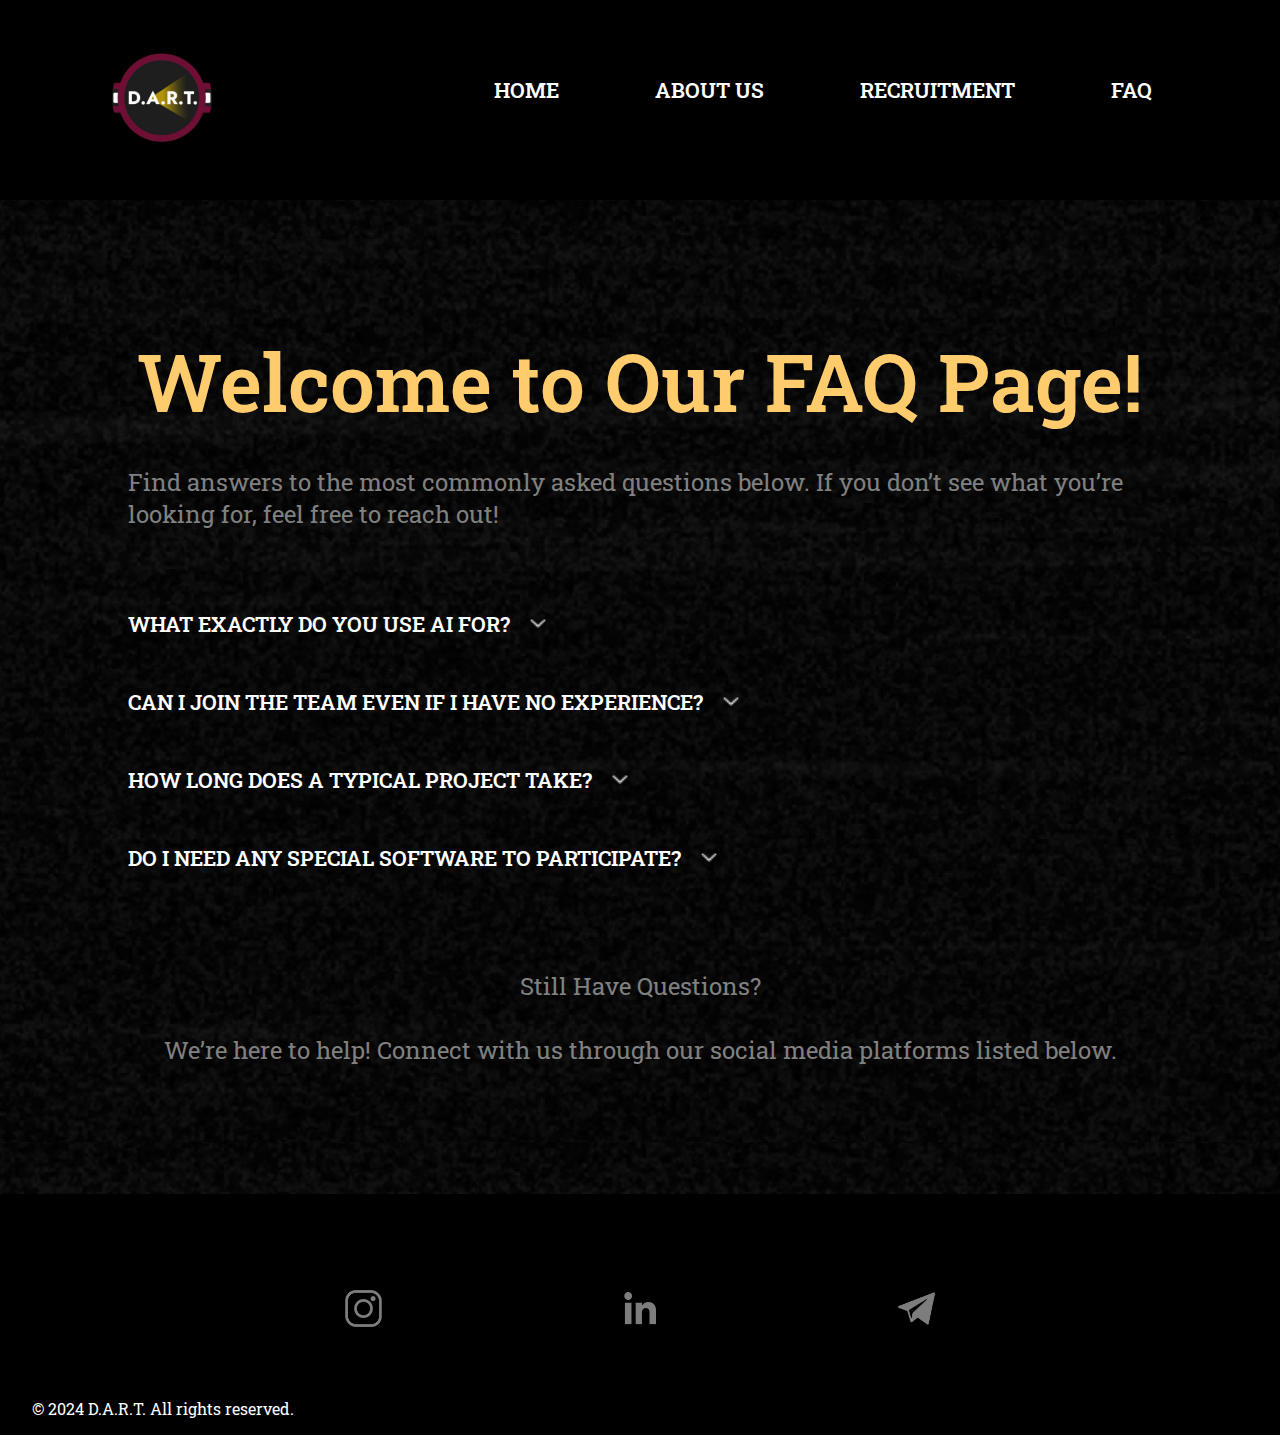
<file: faq/index.html>
<!DOCTYPE html>
<html lang="en">
<head>
    <meta charset="UTF-8">
    <meta name="viewport" content="width=device-width, initial-scale=1.0">
    <title>D.A.R.T. -FAQ</title>
    <link rel="stylesheet" href="faq.css"> 
    <link rel="preconnect" href="https://fonts.googleapis.com">
    <link rel="preconnect" href="https://fonts.gstatic.com" crossorigin>
    <link href="https://fonts.googleapis.com/css2?family=Roboto+Slab:wght@100..900&display=swap" rel="stylesheet">
</head>

<body>
    <div class="overlay" id="overlay"></div>
    <button class="menu-button" id="menu-button">☰</button>
        <div class="sidebar" id="sidebar">
            <a href="https://celul123.github.io/D.A.R.T./">HOME</a>
            <a href="https://celul123.github.io/D.A.R.T./aboutus/">ABOUT US</a>
            <a href="https://celul123.github.io/D.A.R.T./recruitment/">RECRUITMENT</a>
            <a href="https://celul123.github.io/D.A.R.T./faq/">FAQ</a>
        </div>

    <div class = "navbar">
        <div class = "left">
            <img src="assets/image.png" alt="logo">
        </div>

        <div class = "right">
            <a href="https://celul123.github.io/D.A.R.T./">HOME</a>
            <a href="https://celul123.github.io/D.A.R.T./aboutus/">ABOUT US</a>
            <a href="https://celul123.github.io/D.A.R.T./recruitment/">RECRUITMENT</a>
            <a href="https://celul123.github.io/D.A.R.T./faq/">FAQ</a>
        </div>

    </div>

    
    <div class="middle">
        <div class="intro">
            <p class = "title">Welcome to Our FAQ Page!</p>
            <p class = "explanation">Find answers to the most commonly asked questions below. If you don’t see what you’re looking for, feel free to reach out!</p>
        </div>

        <div class = "questions">
            <div class="total">
                <div class="question" onclick="toggleAnswer(this)">
                     <p>WHAT EXACTLY DO YOU USE AI FOR?</p>
                     <div class="button"> 
                        <img src="assets/Chevron Down.png" alt="chevron_down" data-chevron>
                    </div>
                 </div>
                 <div class="answer">
                     <p>AI will be used at <strong>all stages of project development,</strong> some more than others. <strong>Specifically,</strong> it will assist in writing storylines and scripts, creating storyboards, drafting production schedules, charts, budgets, and various tables. <strong> Where possible, it will also </strong>contribute to creating visual effects. <strong> In essence,</strong> we’ll use it in both organizational and creative fields.</p>
                 </div>
             </div>
    
            <div class="total">
                <div class="question" onclick="toggleAnswer(this)">
                     <p>CAN I JOIN THE TEAM EVEN IF I HAVE NO EXPERIENCE?</p>
                     <div class="button"> 
                        <img src="assets/Chevron Down.png" alt="chevron_down" data-chevron>
                    </div>
                 </div>
                 <div class="answer">
                     <p><strong>Absolutely!</strong> All that matters to us is <strong>commitment, participation, and a willingness</strong> to get involved. Whether you’re a freshman or a veteran, there’s a place for you on the team if you’re ready to <strong>collaborate and continuously learn.</strong></p>
                 </div>
             </div>
    
             <div class="total">
                <div class="question" onclick="toggleAnswer(this)">
                     <p>HOW LONG DOES A TYPICAL PROJECT TAKE?</p>
                     <div class="button"> 
                        <img src="assets/Chevron Down.png" alt="chevron_down" data-chevron>
                    </div>
                 </div>
                 <div class="answer">
                     <p>Project <strong>duration varies</strong> depending on complexity and scale. A small project might take a few weeks, while larger ones can span several months.<strong> We prioritize quality and teamwork </strong>to ensure each project is completed efficiently.</p>
                 </div>
             </div>
    
             <div class="total">
                <div class="question" onclick="toggleAnswer(this)">
                     <p>DO I NEED ANY SPECIAL SOFTWARE TO PARTICIPATE?</p>
                     <div class="button"> 
                        <img src="assets/Chevron Down.png" alt="chevron_down" data-chevron>
                    </div>
                 </div>
                 <div class="answer">
                     <p><strong>Not necessarily!</strong> While having experience with certain tools can help, we’ll guide you through the software we use and provide resources to help you get started. All you need is a computer and an internet connection to contribute.</p>
                 </div>
             </div>
        </div>

        <div class="ending">
            <p>Still Have Questions?</p>
            <p>We’re here to help! Connect with us through our social media platforms listed below. </p>
        </div>
    </div>

    <div class ="bottom">
        <div class ="icons">
            <a href="https://www.instagram.com/dart.productions/" target="_blank">
                <img src="assets/instagram.png" alt="instagram">
            </a>
            <a href="" target="_blank">
                <img src="assets/linkedn.png" alt="linkedn">
            </a>
            <a href="https://t.me/politodart" target="_blank">
                <img src="assets/telegram.png" alt="telegram">
            </a>
        </div>
        <span class ="copyright">© 2024 D.A.R.T. All rights reserved.</span>
    </div>
    <script src="faq.js"></script>
</body>
</html>
</file>
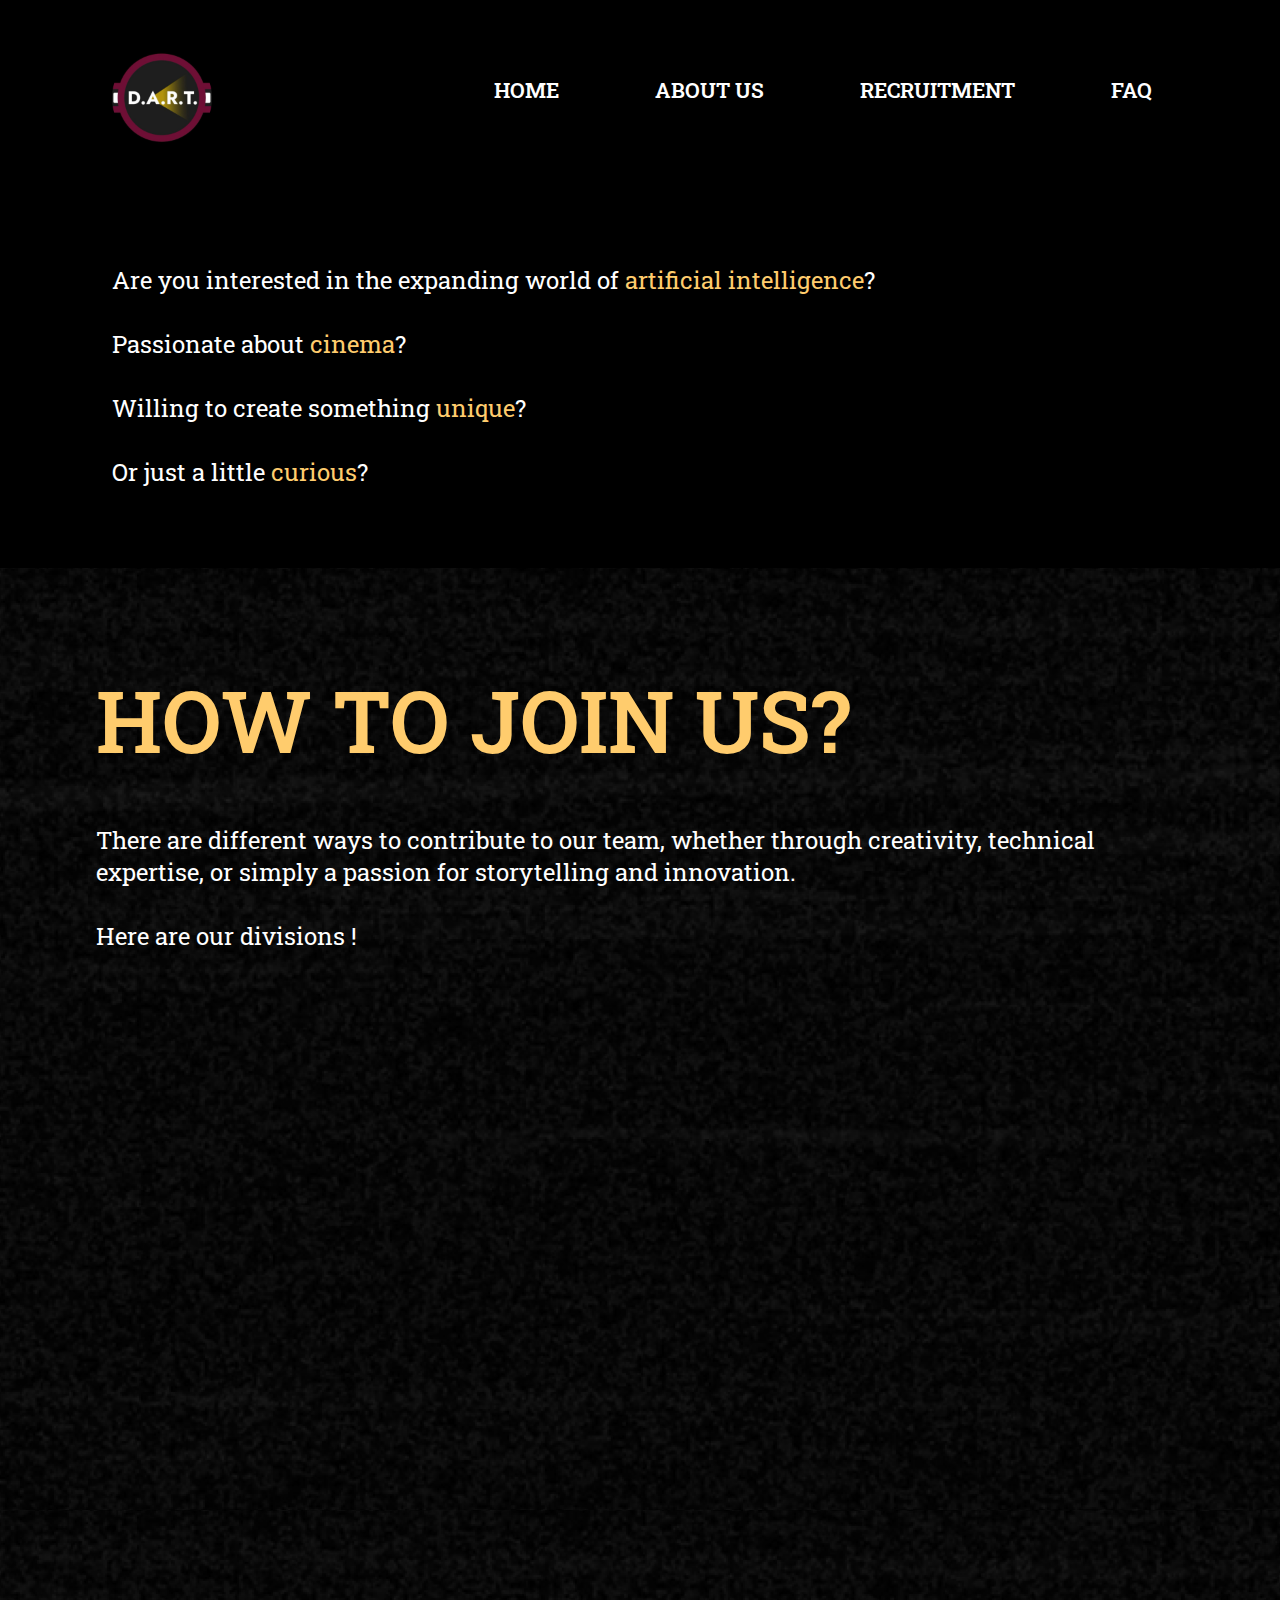
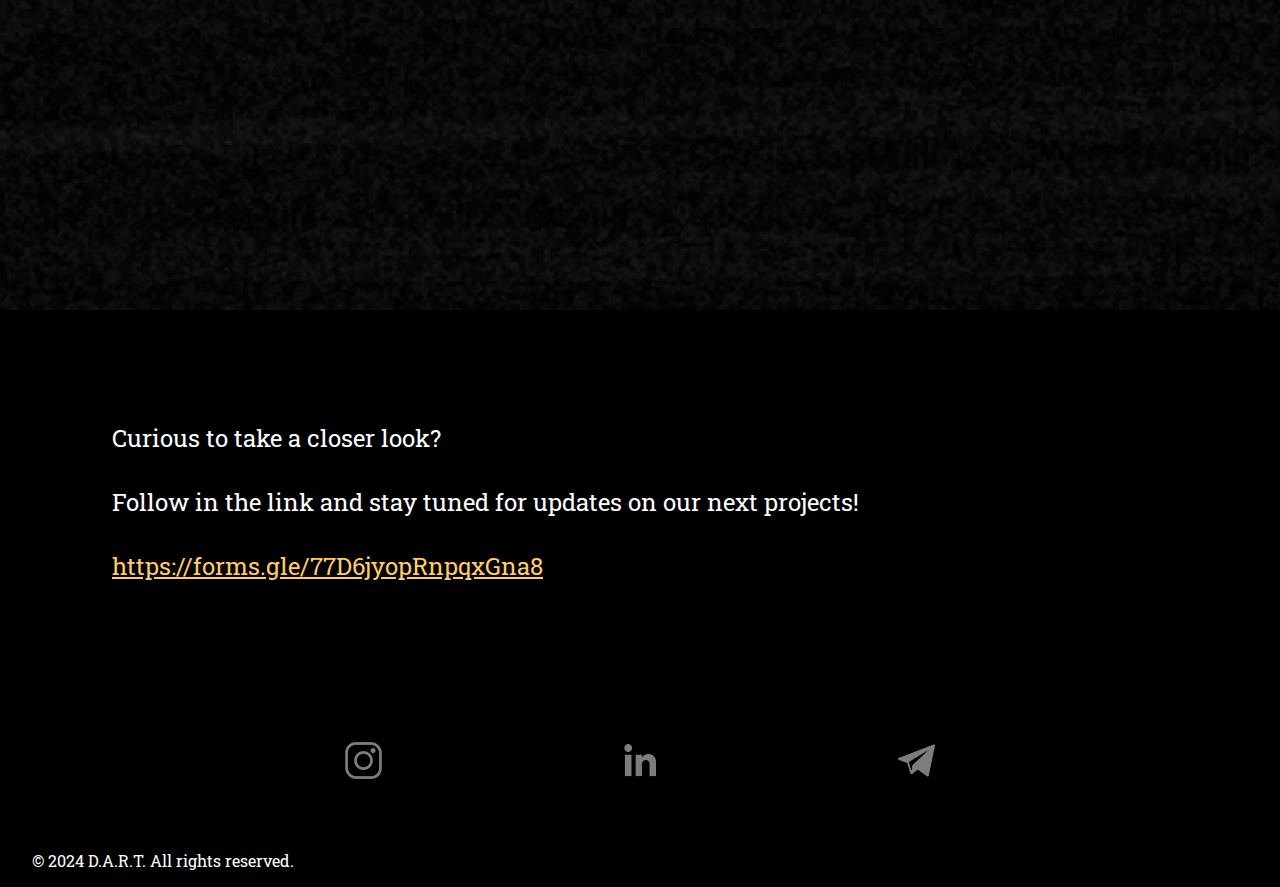
<file: recruitment/index.html>
<!DOCTYPE html>
<html lang="en">
<head>
    <meta charset="UTF-8">
    <meta name="viewport" content="width=device-width, initial-scale=1.0">
    <title>D.A.R.T. - Recuitment</title>
    <link rel="stylesheet" href="recruitment.css">
    <link rel="preconnect" href="https://fonts.googleapis.com">
    <link rel="preconnect" href="https://fonts.gstatic.com" crossorigin>
    <link href="https://fonts.googleapis.com/css2?family=Roboto+Slab:wght@100..900&display=swap" rel="stylesheet">
</head>

<body>
    <div class="overlay" id="overlay"></div>
    <button class="menu-button" id="menu-button">☰</button>
        <div class="sidebar" id="sidebar">
            <a href="https://celul123.github.io/D.A.R.T./">HOME</a>
            <a href="https://celul123.github.io/D.A.R.T./aboutus/">ABOUT US</a>
            <a href="https://celul123.github.io/D.A.R.T./recruitment/">RECRUITMENT</a>
            <a href="https://celul123.github.io/D.A.R.T./faq/">FAQ</a>
        </div>

    <div class = "top">
        <div class = "navbar">
            <div class = "left">
                <img src="assets/image.png" alt="logo">
            </div>
    
            <div class = "right">
                <a href="https://celul123.github.io/D.A.R.T./">HOME</a>
                <a href="https://celul123.github.io/D.A.R.T./aboutus/">ABOUT US</a>
                <a href="https://celul123.github.io/D.A.R.T./recruitment/">RECRUITMENT</a>
                <a href="https://celul123.github.io/D.A.R.T./faq/">FAQ</a>
            </div>
        </div>
        <div class = "questions">
            <p>Are you interested in the expanding world of  <strong>artificial intelligence</strong>?</p>
            <p>Passionate about <strong>cinema</strong>?</p>
            <p>Willing to create something <strong>unique</strong>?</p>
            <p>Or just a little <strong>curious</strong>?</p>
        </div>
        
    </div>
    
        
    <div class = "how_to_join_us">
        <p class ="title">HOW TO JOIN US?</p>
        <p class = "p1">There are different ways to contribute to our team, whether through creativity, technical expertise, or simply a passion for storytelling and innovation.</p>
        <p class = "p2">Here are our divisions !</p>


        <div class ="divisions">
            <div class = "grid">
                <div class = "d">
                    <p class = "name">PRODUCTION</p>
                    <p class ="explanation1">"From concept to the big screen."</p> 
                    <p class ="explanation">Production is the organizational force behind every project. From planning to shooting, we handle every stage with precision and passion, ensuring every detail reflects our artistic vision.</p>
                </div>
                <div class = "d">
                    <p class = "name">SCREENWRITING</p>
                    <p class ="explanation1">"Writing stories that leave a mark."</p>  
                    <p class ="explanation">The Screenwriting division creates compelling narratives that capture imaginations and touch hearts. With an innovative and collaborative approach, we turn ideas into screen-ready scripts.</p>
                </div>
                <div class = "d">
                    <p class = "name">INOVATION</p>
                    <p class ="explanation1">"Redefining the future of cinema."</p>
                    <p class ="explanation">The Innovation division at D.A.R.T. explores cutting-edge technologies and creative processes to turn groundbreaking ideas into reality. From artificial intelligence to virtual reality, we push boundaries to reshape the visual arts.</p>
                </div>
                <div class = "d">
                    <p class = "name">MARKETING</p>
                    <p class ="explanation1">"Connecting art to its audience."</p>
                    <p class ="explanation">Our Marketing team focuses on crafting creative campaigns and social strategies that amplify the reach of our projects. From concept to distribution, we aim to build an authentic connection between our works and the public.</p>
                </div>
                <div class = "d">
                    <p class = "name">TROUPE</p>
                    <p class ="explanation1">"The art of creation on set."</p>
                    <p class ="explanation">The Troupe is the beating heart of our productions. From sound engineers to set designers, every member works in harmony to bring unforgettable stories to life, ensuring top-tier production quality on every set.</p>
                </div>
                <div class = "d">
                    <p class = "name">POST PRODUCTION AND VFX</p>
                    <p class ="explanation1">"Where sound and visuals achieve perfection."</p>
                    <p class ="explanation">In the Postproduction division, every detail matters. Audio editing, color grading, and visual effects are meticulously crafted to deliver an unparalleled cinematic experience. This is where the magic comes to life.</p>
                </div>
            </div>
        </div>
    </div>       
        
    
    <div class ="bottom">
        <div class = "questions">
            <p>Curious to take a closer look?</p>
            <p>Follow in the link  and stay tuned for updates on our next projects!</p>
            <a href="https://forms.gle/77D6jyopRnpqxGna8" target = "_blank" >https://forms.gle/77D6jyopRnpqxGna8</a>
        </div>
        

        <div class ="icons">
            <a href="https://www.instagram.com/dart.productions/" target="_blank">
                <img src="assets/instagram.png" alt="instagram">
            </a>
            <a href="" target="_blank">
                <img src="assets/linkedn.png" alt="linkedn">
            </a>
            <a href="https://t.me/politodart" target="_blank">
                <img src="assets/telegram.png" alt="telegram">
            </a>
            
        </div>

        <span class ="copyright">© 2024 D.A.R.T. All rights reserved.</span>
    </div>

<script src="recruitment.js"></script>
</body>
</html>
</file>
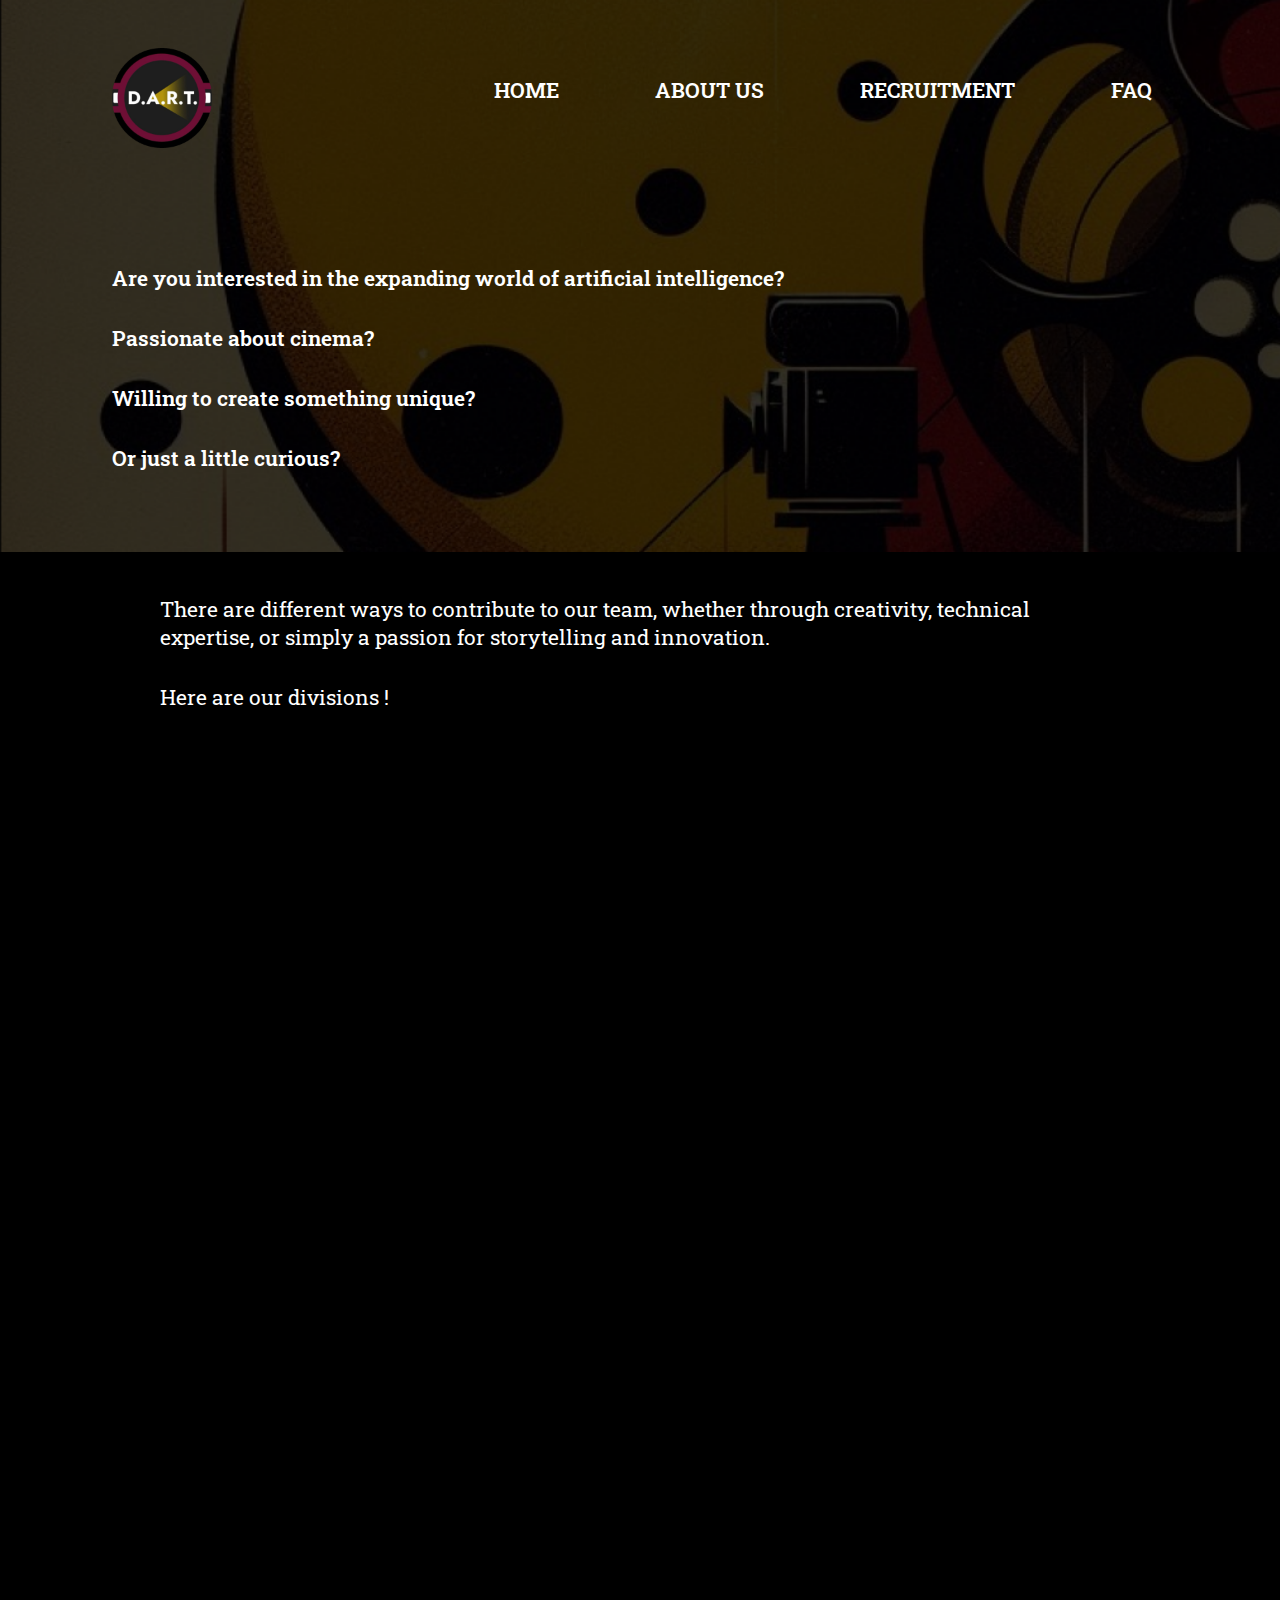
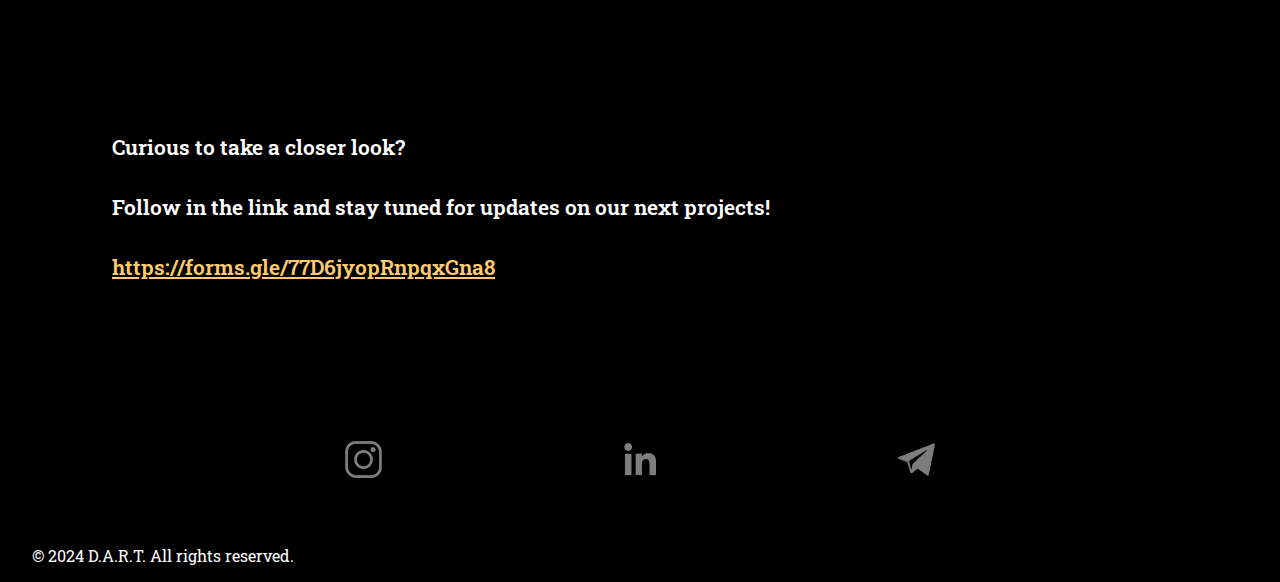
<file: recruitment.html>
<!DOCTYPE html>
<html lang="en">
<head>
    <meta charset="UTF-8">
    <meta name="viewport" content="width=device-width, initial-scale=1.0">
    <title>D.A.R.T. - Recuitment</title>
    <link rel="stylesheet" href="recruitment.css">
    <link rel="preconnect" href="https://fonts.googleapis.com">
    <link rel="preconnect" href="https://fonts.gstatic.com" crossorigin>
    <link href="https://fonts.googleapis.com/css2?family=Roboto+Slab:wght@100..900&display=swap" rel="stylesheet">
</head>

<body>
    <div class = "top">
        <div class = "navbar">
            <div class = "left">
                <img src="assets/image.png" alt="logo">
            </div>
    
            <div class = "right">
                <a href="#home">HOME</a>
                <a href="#about">ABOUT US</a>
                <a href="#recruitment">RECRUITMENT</a>
                <a href="#faq">FAQ</a>
            </div>
        </div>
        <div class = "questions">
            <p>Are you interested in the expanding world of  artificial intelligence?</p>
            <p>Passionate about cinema?</p>
            <p>Willing to create something unique?</p>
            <p>Or just a little curious?</p>
        </div>
        
    </div>
    
        
    <div class = "how_to_join_us">
        <h1>HOW TO JOIN US?</h1>
        <p class = "p1">There are different ways to contribute to our team, whether through creativity, technical expertise, or simply a passion for storytelling and innovation.</p>
        <p class = "p2">Here are our divisions !</p>


        <div class ="divisions">
            <div class = "grid">
                <div class = "d">
                    <p class = "name">PRODUCTION</p>
                    <p class ="explanation">Lorem ipsum dolor sit amet, consectetur adipisicing elit. Rem id odit excepturi dignissimos ad ullam quasi commodi maxime, dolor minima ipsum sequi pariatur aperiam quidem ipsam. Possimus aspernatur cum debitis!</p>
                </div>
                <div class = "d">
                    <p class = "name">SCREENWRITING</p>
                    <p class ="explanation">Lorem ipsum dolor sit, amet consectetur adipisicing elit. Laborum sint, suscipit animi ut quaerat assumenda accusantium cupiditate quae, eius dolore laudantium modi quis eligendi! Earum, aliquid. Ratione doloremque hic tenetur?</p>
                </div>
                <div class = "d">
                    <p class = "name">INOVATION</p>
                    <p class ="explanation">Lorem ipsum dolor sit amet consectetur adipisicing elit. Amet porro reprehenderit saepe ipsa ab temporibus beatae vitae praesentium id. Labore veniam iure delectus necessitatibus ullam error facilis molestiae earum? Laboriosam?</p>
                </div>
                <div class = "d">
                    <p class = "name">MARKETING</p>
                    <p class ="explanation">Lorem ipsum dolor sit amet consectetur adipisicing elit. Repellat consequatur suscipit quod quis obcaecati laborum eaque, aspernatur maiores nihil asperiores tenetur pariatur temporibus excepturi quam culpa sit ipsa laudantium architecto.</p>
                </div>
                <div class = "d">
                    <p class = "name">TROUPE</p>
                    <p class ="explanation">Lorem ipsum dolor sit amet consectetur, adipisicing elit. Consectetur, maxime id magni vel inventore, autem natus quisquam vero necessitatibus laboriosam alias consequatur sint, blanditiis fugiat reprehenderit in! Quas, enim odit.</p>
                </div>
                <div class = "d">
                    <p class = "name">POST PRODUCTION AND VFX</p>
                    <p class ="explanation">Lorem, ipsum dolor sit amet consectetur adipisicing elit. Incidunt, aliquam vel! Deserunt quas velit quisquam nesciunt inventore repellendus ratione ipsum veritatis, at nisi accusantium quod minus, sequi sunt vel aperiam.</p>
                </div>
            </div>
        </div>
        
    </div>

    <div class ="bottom">
        <div class = "questions">
            <p>Curious to take a closer look?</p>
            <p>Follow in the link  and stay tuned for updates on our next projects!</p>
            <a href="#https://forms.gle/77D6jyopRnpqxGna8">https://forms.gle/77D6jyopRnpqxGna8</a>
        </div>
        

        <div class ="icons">
            <img src="assets/instagram.png" alt="instagram">
            <img src="assets/linkedn.png" alt="linkedn">
            <img src="assets/telegram.png" alt="telegram">
        </div>
        
        <span class ="copyright">© 2024 D.A.R.T. All rights reserved.</span>
    </div>
       

   
        
</body>
</html>
</file>
<file: faq/faq.css>
* {
    margin: 0;
    padding: 0;
    box-sizing: border-box;
  }
  
    body{
      font-family: "Roboto Slab", serif;
      font-optical-sizing: auto;
      font-style: normal;
      background-color: black;
      font-weight: 600;
      
    }
  
  
    .navbar{
      display: flex;
      align-items: center;
      justify-content: space-between;
      padding-right: 8rem;
      padding-left: 7rem;
    }
  
    .navbar .left img{
      width: 100px;
      height: 100px;
    }
  
    .navbar .left{
      padding-top: 3rem;
    }
  
    .navbar .right{
      padding-top: 1.8rem;
      display: flex;
      align-items: center;
      gap: 6rem;
    }
  
    .navbar .right a{
      color: white;
      text-decoration: none;
      font-size: 1.3rem;
    }
  
    .navbar .right a:hover{
      color: #FFCC6D;
      text-decoration: none;
      font-size: 1.3rem;
    }
  
    .menu-button {
      position: fixed;
      z-index: 10;
      top: 2rem; 
      right: 1.25rem; 
      background-color: transparent;
      color: white;
      font-size: 1.5rem;
      padding: 0.3rem 0.3rem; 
      border: none;
      cursor: pointer;
      border-radius: 0.3125rem; 
      display: none; 
    }
    
    .menu-button:hover {
      color: #FFCC6D;
    }
    
    .sidebar {
      z-index: 10;
      flex-direction: column;
      gap:1rem;
      position: fixed;
      top: 0;
      right: -15.625rem; 
      width: 15.625rem; 
      height: 100%;
      background-color: black;
      color: white;
      padding: 1rem;
      transition: right 0.3s ease;
      overflow-y: auto;
      display: none;
    }
    
    .sidebar a {
      font-size: 1rem;
      text-decoration: none;
      color: white;
      margin: 0.5rem 0; 
      padding-top: 1rem;
      padding-left: 1rem; 
    }
    
    .sidebar a:hover {
      color: #FFCC6D;
    }
    
    
    .sidebar.open {
      display: flex;
      right: 0; 
    }
  
    .bottom{
      margin-top: 6rem;
    
    }
    
    .icons{
      margin-top: 5rem;
      justify-content: center;
      text-align: center;
      display: flex;
      margin-left: auto;
      margin-right: auto;
      gap:15rem;
      padding-bottom: 4rem;
    }
    
    
    .icons img{
      width: 2.3rem;
      height: 2.3rem;
      opacity: 0.7;
      transition-duration: 200ms;
    }
    
    .icons img:hover{
      width: 2.33rem;
      height: 2.33rem;
      opacity: 1;
    }
    
    .copyright{
      color: white;
      width: 100%;
      display: flex;
      padding-top: 0.2rem;
      padding-bottom: 1rem;
      font-size: 1rem;
      font-weight: 400;
      padding-left: 2rem;
    }

    .middle{
        margin: 3rem 0rem;
        color: white;
        background-image: url("assets/image(13).png");
        padding: 8rem;
        display: flex;
        flex-direction: column;
        gap: 5rem;
    }

    .intro {
        display: flex;
        flex-direction: column;
        gap: 2rem;
        align-items: center;
    }

    .intro .title{
        font-size: 5rem;
        color: #FFCC6D;
        font-weight: 600;
    }

    .intro .explanation{
        font-size: 1.5rem;
        color: #808080;
        font-weight: 400;
    }

    .questions{
        display: flex;
        flex-direction: column;
        gap: 2rem;
        font-size: 1.3rem;
    }

    strong{
        color: #FFCC6D;
        font-weight: 400;
    }


    .question{
        display: flex;
        gap: 1rem;
        color: white;
        cursor: pointer;
      }


    .button img{
        width: 1.5rem;
        height: 1.5rem;
    }

    .button{
        cursor: pointer;
    }

    .answer {
        visibility: hidden;
        max-height: 0;
        overflow: hidden;
        transition: max-height 0.5s ease, opacity 0.5s ease;
        opacity: 0;
        padding: 0 1rem;
        font-weight: 400;
    }
    
    .answer.open {
        visibility: visible;
        max-height: 500px; 
        opacity: 0.75;
    }

    .total{
        display: flex;
        flex-direction: column;
        gap:1rem;
    }

    .ending{
        display: flex;
        flex-direction: column;
        gap: 2rem;
        align-items: center;
        font-size: 1.5rem;
        color: #808080;
        font-weight: 400;
    }

    

    
    

@media (max-width: 1200px) {
    .overlay {
        position: fixed;
        top: 0;
        left: 0;
        width: 100%;
        height: 100%;
        background-color: rgba(0, 0, 0, 0.5); 
        backdrop-filter: blur(5px); 
        opacity: 0;
        visibility: hidden;
        transition: opacity 0.3s ease, visibility 0.3s ease;
        z-index: 9; 
    }
    
    .overlay.visible {
        opacity: 1;
        visibility: visible;
    }
    
    .navbar {
        padding-left: 1.5rem;
        margin-bottom: 0rem;
        }
    
    .navbar .left{
        padding-top: 1rem;
        }
    
    .navbar .left img {
        width: 80px;
        height: 80px;
    }
    
    .navbar a{
        display: none;
    }

    .icons {
        flex-direction: row; 
        gap: 1rem;
        padding-top: 0rem;
        padding-bottom: 1rem;
        }
    
    .menu-button {
        display: block; 
    }
        
    .sidebar {
        display:flex;
        width: 12.5rem; 
    }
    
    .sidebar.open {
        right: 0; 
    }
    
    .copyright {
        font-size: 0.9rem;
        text-align: center;
        padding: 0.5rem 1rem;
    }

    .intro .title {
      font-size: 3rem; 
  }

  .intro .explanation {
      font-size: 1.5rem;
      text-align: center; 
  }

  .questions {
      gap: 1.5rem;
      
  }

  .middle {
    padding: 5rem 3rem;
  }

  .icons img {
    width: 2rem;
    height: 2rem;
  }

  .icons {
    flex-direction: row; 
    gap: 1rem;
    padding-top: 0rem;
    padding-bottom: 1rem;
  }
    }

  @media (max-width: 768px) {

    .middle{
      margin-top: 0.8rem;
    }
    .intro .title {
      font-size: 2.5rem;
      
  }

  .intro .explanation {
      font-size: 1rem;
     text-align: left;
  }

  .questions {
      gap: 1rem;
      font-size: 1rem;
  }

  .question {
     font-size: 1rem;
     width: 100%;
     justify-content: space-between;
  }

  .middle{
    padding: 2rem;
    gap: 2rem;
   }

  .answer{
    font-size: 0.9rem;
  }

  .ending{
    font-size: 1rem;
    text-align: left;
    gap: 1rem;
    align-items: normal;
  }

  .total{
    gap: 0.5rem;
  }
}
</file>
<file: recruitment/recruitment.css>
* {
    margin: 0;
    padding: 0;
    box-sizing: border-box;
}

body{
    font-family: "Roboto Slab", serif;
    font-optical-sizing: auto;
    font-style: normal;
    background-color: black;
    font-weight: 600;
    
}


.navbar{
    display: flex;
    align-items: center;
    justify-content: space-between;
    padding-right: 8rem;
    padding-left: 7rem;
}

.navbar .left img{
    width: 100px;
    height: 100px;
}

.navbar .left{
    padding-top: 3rem;
}

.navbar .right{
    padding-top: 1.8rem;
    display: flex;
    align-items: center;
    gap: 6rem;
}

.navbar .right a{
    color: white;
    text-decoration: none;
    font-size: 1.3rem;
}

.navbar .right a:hover{
    color: #FFCC6D;
    text-decoration: none;
    font-size: 1.3rem;
}

.questions{
    padding-top: 7rem;
    color: white;
    font-size: 1.5rem;
    margin-left: 7rem;
    display: flex;
    flex-direction: column;
    gap: 2rem;
    padding-bottom: 5rem;
    animation-name: slideUp;
    animation-delay: 1s;
    animation-duration: 2s;
    font-weight: 400;
}

strong{
  color: #FFCC6D;
  font-weight: 400;
}


.title{
    padding-top: 6rem;
    padding-bottom: 3rem;
    max-width: 85%;
    color: #FFCC6D;
    display: flex;
    font-size: 5.3rem;
    margin-left: auto;
    margin-right: auto;
   
}

.p1{
    color: white;
    max-width: 85%;
    display: flex;
    font-size: 1.5rem;
    font-weight: 400;
    margin-left: auto;
    margin-right: auto;
}

.p2{
    color: white;
    margin-top: 2rem;
    max-width: 85%;
    display: flex;
    font-size: 1.5rem;
    font-weight: 400;
    margin-left: auto;
    margin-right: auto;
}

.name{
    color: #FFCC6D;
    font-size: 1.5rem;
    font-weight: 600;
}

.explanation1{
    color: white;
    font-size: 1.2rem;
    font-weight: 400;
    transition-duration: 200ms;
}

.explanation{
    color: #808080;
    font-size: 1.2rem;
    font-weight: 400;
    transition-duration: 200ms;
    margin-top: -0.5;
}

.explanation:hover{
    color: white;
    font-size: 1.2rem;
    font-weight: 405;
}

.d{
    
    display: flex;
    flex-direction: column;
    gap: 0.5rem;
}

.grid{
    display: grid;
    grid-template-columns: 1fr 1fr 1fr;
    grid-template-rows: 1fr 1fr;
    width: 85%;
    row-gap: 6rem;
    column-gap: 12rem;
}

.how_to_join_us{
  background-image: url("assets/image(13).png");
  padding-bottom: 5rem;;
}

.divisions{
    
    margin-top: 4.5rem;
    display: flex;
    width: 100%;
    justify-content: center;
    align-items: center;
    opacity: 0;
    transform: translateY(2rem);
    transition: all 1s ease-out;
    transition-delay: 0.2s;
}

.divisions.animate{
    opacity: 1;
    transform: translateY(0);
}


li{
    margin-left: 2rem;
}


a{
    color: #FFCC6D;
    
}


.icons{
    margin-top: 5rem;
    justify-content: center;
    text-align: center;
    display: flex;
    margin-left: auto;
    margin-right: auto;
    gap:15rem;
    padding-bottom: 4rem;
}



.icons img{
    width: 2.3rem;
    height: 2.3rem;
    opacity: 0.7;
    transition-duration: 200ms;
}

.icons img:hover{
    width: 2.33rem;
    height: 2.33rem;
    opacity: 1;
}

.copyright{
    color: white;
    width: 100%;
    display: flex;
    padding-top: 0.2rem;
    padding-bottom: 1rem;
    font-size: 1rem;
    font-weight: 400;
    padding-left: 2rem;
}

 
 
.menu-button {
  position: fixed;
  z-index: 10;
  top: 2rem; 
  right: 1.25rem; 
  background-color: transparent;
  color: white;
  font-size: 1.5rem;
  padding: 0.3rem 0.3rem; 
  border: none;
  cursor: pointer;
  border-radius: 0.3125rem; 
  display: none; 
}

.menu-button:hover {
  color: #FFCC6D;
}

.sidebar {
  z-index: 10;
  display: flex;
  flex-direction: column;
  gap:1rem;
  position: fixed;
  top: 0;
  right: -15.625rem; 
  width: 15.625rem; 
  height: 100%;
  background-color: black;
  color: white;
  padding: 1rem;
  transition: right 0.3s ease;
  overflow-y: auto;
  display: none;
}

.sidebar a {
  font-size: 1rem;
  text-decoration: none;
  color: white;
  margin: 0.5rem 0; 
  padding-top: 1rem;
  padding-left: 1rem; 
}

.sidebar a:hover {
  color: #FFCC6D;
}


.sidebar.open {
  right: 0; 
}



@media (max-width: 1200px) {
   

    .overlay {
      position: fixed;
      top: 0;
      left: 0;
      width: 100%;
      height: 100%;
      background-color: rgba(0, 0, 0, 0.5); 
      backdrop-filter: blur(5px); 
      opacity: 0;
      visibility: hidden;
      transition: opacity 0.3s ease, visibility 0.3s ease;
      z-index: 9; 
    }
    
    .overlay.visible {
      opacity: 1;
      visibility: visible;
    }
    
    .navbar {
      padding-left: 1.5rem;
      padding-bottom: 0rem;
      }
    
    .navbar .left{
        padding-top: 1rem;
      }
  
    .navbar .left img {
      width: 80px;
      height: 80px;
    }
  
   .navbar a{
    display: none;
   }
  
    .questions {
     font-size: 1.3rem;
      padding-top: 5rem;
      margin-left: 3rem;
      margin-right: 3rem;
      max-width: 85%;
    }
  
    .title {
      font-size: 2.5rem; 
      padding-top: 3rem;
      padding-bottom: 2rem;
      max-width: 85%; 
    }
  
    .p1,
    .p2 {
      font-size: 1.3rem;
      max-width: 85%; 
      margin-left: auto;
      margin-right: auto;
    }
  
    .grid {
      grid-template-columns: 1fr; 
      grid-template-rows: auto;
      row-gap: 3rem;
      column-gap: 0;
      width: 85%; 
    }

  
    .divisions {
      margin-top: 4rem;
      flex-direction: column;
      transition-delay: none;
    }

    .d {
      align-items: center; 
      text-align: justify;
    }
  
    .icons {
      flex-direction: row; 
      gap: 1rem;
      padding-top: 1rem;
      padding-bottom: 2rem;
    }
  
    .icons img {
      width: 2rem;
      height: 2rem;
    }
  
    .copyright {
      font-size: 0.9rem;
      text-align: center;
      padding: 0.5rem 1rem;
    }
  
   .menu-button {
      display: block; 
    }

    .sidebar {
      display:flex;
      width: 12.5rem; 
      }

    .sidebar.open {
      right: 0; 
    }
  }
  


@media (max-width: 768px) {

  .questions{
    font-size: 1rem;
    margin-right: 2rem;
    margin-left: 2rem;
    padding-top: 3rem;
  }

  .explanation1{
    font-size: 1rem;
  }

  .explanation:hover{
    font-size: 1rem;
  }

  .explanation{
    font-size: 1rem;
  }

  .icons {
      flex-direction: row; 
      gap: 1rem;
      padding-top: 0rem;
      padding-bottom: 1rem;
    }

    .p1, .p2{
      font-size: 1rem;
    }

  .bottom{
    padding-top: 3rem;
    padding-bottom: 0.5rem;
  }

  .name{
    text-align: center;
  }


}
</file>
<file: recruitment.css>
* {
    margin: 0;
    padding: 0;
    box-sizing: border-box;
}

body{
    font-family: "Roboto Slab", serif;
    font-optical-sizing: auto;
    font-style: normal;
    background-color: black;
    font-weight: 600;
    
}

.top{
    background-image: url("assets/image(10).png");
    background-repeat: no-repeat;
    background-size: cover;
    background-attachment: fixed;
    
}

.navbar{
    
    display: flex;
    align-items: center;
    justify-content: space-between;
    padding-right: 8rem;
    padding-left: 7rem;
}

.navbar .left img{
    width: 100px;
    height: 100px;
}

.navbar .left{
    padding-top: 3rem;
}

.navbar .right{
    padding-top: 1.8rem;
    display: flex;
    align-items: center;
    gap: 6rem;
    
}

.navbar .right a{
    color: white;
    text-decoration: none;
    font-size: 1.3rem;
}

.navbar .right a:hover{
    color: #FFCC6D;
    text-decoration: none;
    font-size: 1.3rem;
}

.questions{
    padding-top: 7rem;
    color: white;
    font-size: 1.3rem;
    margin-left: 7rem;
    display: flex;
    flex-direction: column;
    gap: 2rem;
    padding-bottom: 5rem;
    animation-name: slideUp;
    animation-delay: 1s;
    animation-duration: 2s;
}


.title{
    padding-top: 6rem;
    padding-bottom: 3rem;
    max-width: 75%;
    color: #FFCC6D;
    display: flex;
    font-size: 5.3rem;
    background-color: black;
    margin-left: auto;
    margin-right: auto;
}

.p1{
    color: white;
    max-width: 75%;
    display: flex;
    font-size: 1.3rem;
    font-weight: 400;
    margin-left: auto;
    margin-right: auto;
}

.p2{
    color: white;
    margin-top: 2rem;
    max-width: 75%;
    display: flex;
    font-size: 1.3rem;
    font-weight: 400;
    margin-left: auto;
    margin-right: auto;
}

.name{
    color: #FFCC6D;
    font-size: 1.3rem;
    font-weight: 600;
}

.explanation1{
    color: white;
    font-size: 1rem;
    font-weight: 400;
    transition-duration: 200ms;
}

.explanation{
    color: #808080;
    font-size: 1rem;
    font-weight: 400;
    transition-duration: 200ms;
    margin-top: -0.5;
}

.explanation:hover{
    color: white;
    font-size: 1rem;
    font-weight: 405;
}

.d{
    
    display: flex;
    flex-direction: column;
    gap: 0.5rem;
}

.grid{
    display: grid;
    grid-template-columns: 1fr 1fr 1fr;
    grid-template-rows: 1fr 1fr;
    width: 75%;
    row-gap: 6rem;
    column-gap: 12rem;
}


.divisions{
    margin-top: 4.5rem;
    display: flex;
    width: 100%;
    justify-content: center;
    align-items: center;
    opacity: 0;
    transform: translateY(2rem);
    transition: all 1s ease-out;
    transition-delay: 0.2;
}

.animate{
    opacity: 1;
    transform: translateY(0);
}


li{
    margin-left: 2rem;
}

.bottom{
    background-image: url("assets/image(8).png");
    margin-top: 6rem;
    background-repeat: no-repeat;
    background-size: cover;
    background-attachment: fixed;
}

a{
    color: #FFCC6D;
    
}


.icons{
    margin-top: 5rem;
    justify-content: center;
    text-align: center;
    display: flex;
    margin-left: auto;
    margin-right: auto;
    gap:15rem;
    padding-bottom: 4rem;
}



.icons img{
    width: 2.3rem;
    height: 2.3rem;
    opacity: 0.7;
    transition-duration: 200ms;
}

.icons img:hover{
    width: 2.33rem;
    height: 2.33rem;
    opacity: 1;
}

.copyright{
    color: white;
    width: 100%;
    display: flex;
    padding-top: 0.2rem;
    padding-bottom: 1rem;
    font-size: 1rem;
    font-weight: 400;
    padding-left: 2rem;
}

 
 
.menu-button {
  position: fixed;
  z-index: 10;
  top: 2rem; 
  right: 1.25rem; 
  background-color: transparent;
  color: white;
  font-size: 1.5rem;
  padding: 0.3rem 0.3rem; 
  border: none;
  cursor: pointer;
  border-radius: 0.3125rem; 
  display: none; 
}

.menu-button:hover {
  color: #FFCC6D;
}

.sidebar {
  z-index: 10;
  display: flex;
  flex-direction: column;
  gap:1rem;
  position: fixed;
  top: 0;
  right: -15.625rem; 
  width: 15.625rem; 
  height: 100%;
  background-color: black;
  color: white;
  padding: 1rem;
  transition: right 0.3s ease;
  overflow-y: auto;
  display: none;
}

.sidebar a {
  font-size: 1rem;
  text-decoration: none;
  color: white;
  margin: 0.5rem 0; 
  padding-top: 1rem;
  padding-left: 1rem; 
}

.sidebar a:hover {
  color: #FFCC6D;
}


.sidebar.open {
  right: 0; 
}



@media (max-width: 1024px) {
    body {
      font-size: 80%; 
    }

    .overlay {
      position: fixed;
      top: 0;
      left: 0;
      width: 100%;
      height: 100%;
      background-color: rgba(0, 0, 0, 0.5); /* Yarı saydam siyah */
      backdrop-filter: blur(5px); /* Arka planı bulanıklaştırır */
      opacity: 0;
      visibility: hidden;
      transition: opacity 0.3s ease, visibility 0.3s ease;
      z-index: 9; /* Sidebar'dan düşük ama üstte olacak */
    }
    
    .overlay.visible {
      opacity: 1;
      visibility: visible;
    }
  
    .top{
        background-image:  url("assets/image(8)1.png");
        background-attachment: fixed;
        background-position: center;
        
    }
    .navbar {
      padding-left: 1.5rem;
      padding-bottom: 0rem;
      }
    
    .navbar .left{
        padding-top: 1rem;
      }
  
    .navbar .left img {
      width: 80px;
      height: 80px;
    }
  
   .navbar a{
    display: none;
   }
  
    .questions {
      padding-top: 2rem;
      padding-bottom: 2rem;
      font-size: 1rem;
      margin-left: 1.5rem;
      margin-right: 1.5rem;
      max-width: 85%;
    }
  
    .title {
      font-size: 2.5rem; 
      padding-top: 3rem;
      padding-bottom: 2rem;
      max-width: 85%; 
    }
  
    .p1,
    .p2 {
      font-size: 1rem;
      max-width: 85%; 
      margin-left: auto;
      margin-right: auto;
    }
  
    .grid {
      grid-template-columns: 1fr; 
      grid-template-rows: auto;
      row-gap: 3rem;
      column-gap: 0;
      width: 85%; 
    }

  
    .divisions {
      margin-top: 4rem;
      flex-direction: column;
      transition-delay: none;
    }
  
    .d {
      align-items: center; 
      text-align: justify;
    }
  
    .icons {
      flex-direction: row; 
      gap: 1rem;
      padding-top: 1rem;
      padding-bottom: 2rem;
    }
  
    .icons img {
      width: 2rem;
      height: 2rem;
    }
  
    .copyright {
      font-size: 0.9rem;
      text-align: center;
      padding: 0.5rem 1rem;
    }
  
    .bottom{
      background-image:  url("assets/image(10)1.png");
      background-attachment: fixed;
      background-position: center;
    }

    .menu-button {
      display: block; 
    }

    .sidebar {
      display:flex;
      width: 12.5rem; 
      }

    .sidebar.open {
      right: 0; 
    }

    
}

@media (max-width: 768px) {

  .top{
    background-image:  url("assets/image(11)-min.png");
    background-size: contain;
    -webkit-background-size: contain;
    background-attachment: scroll;
    }

  .bottom{
    background-image:  url("assets/image(11)-min.png");
    background-size: contain;
    -webkit-background-size: contain;
    background-attachment: scroll;
  }


}
</file>
